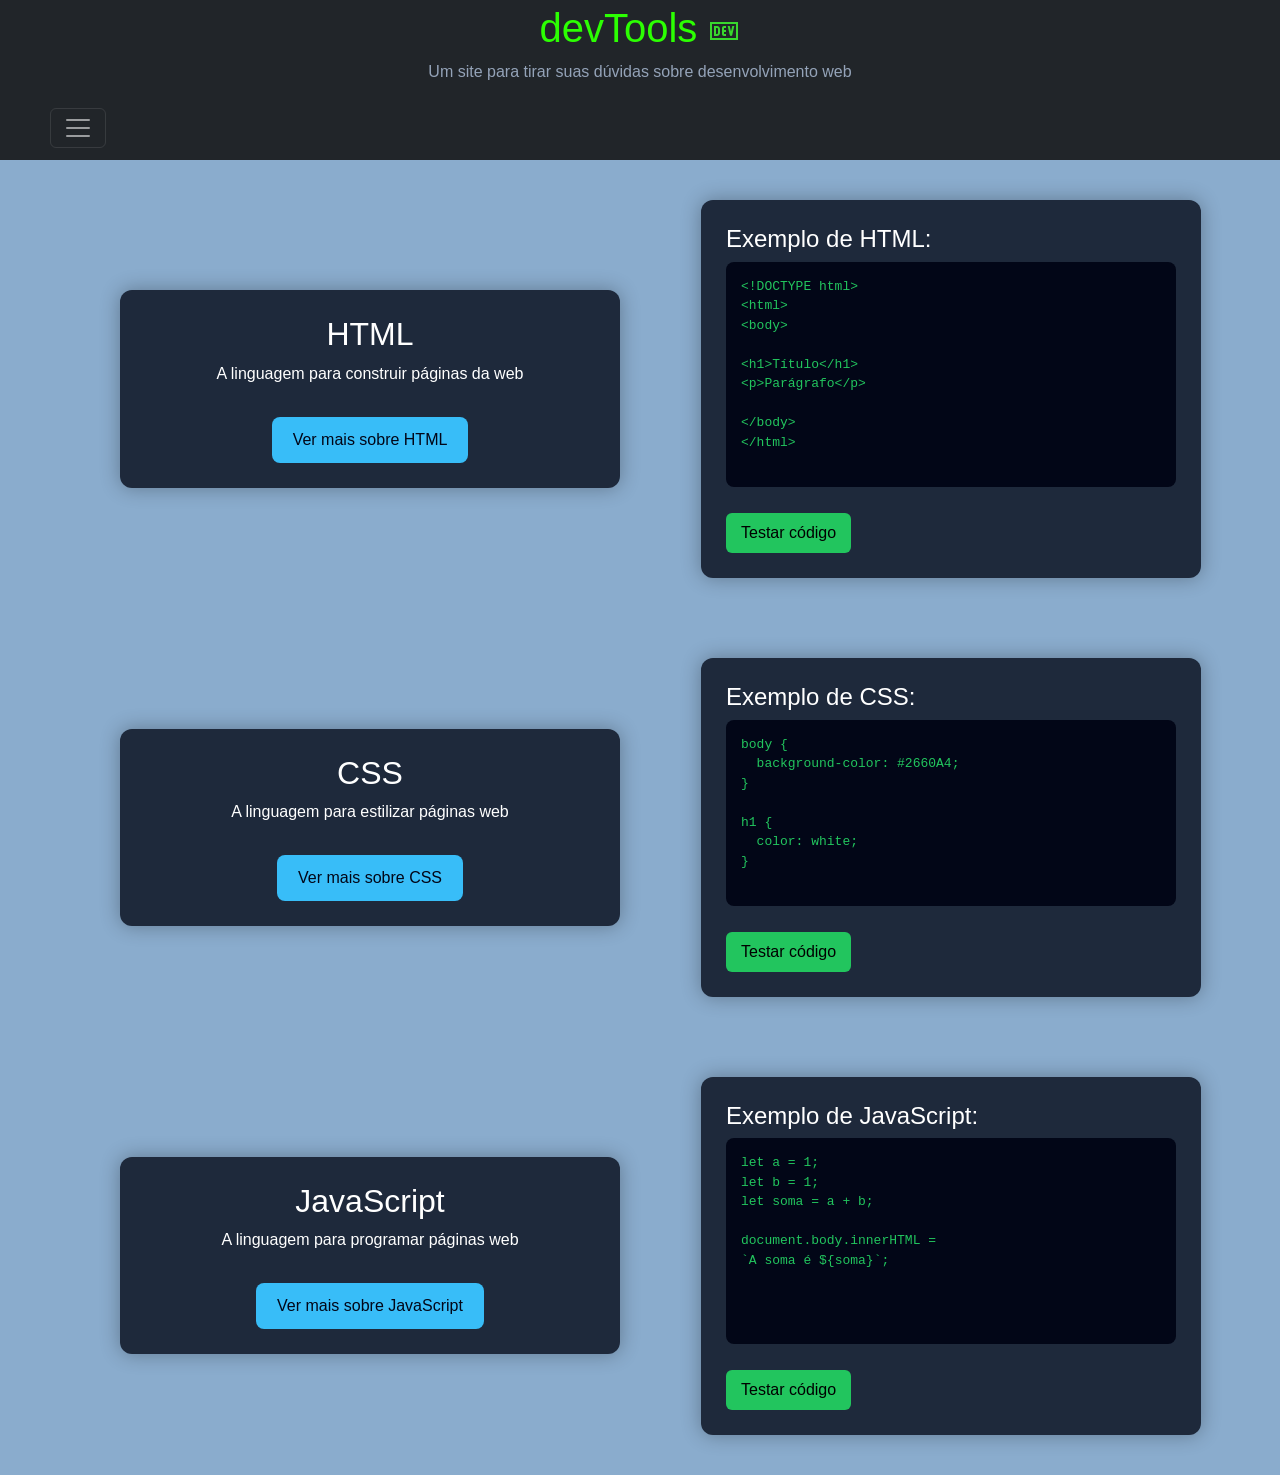
<file: index.html>
<!DOCTYPE html>
<html lang="pt-br">
<head>
  <meta charset="UTF-8">
   <meta name="viewport" content="width=device-width, initial-scale=1.0">
  <title>devTools</title>

<link rel="stylesheet" href="../css/html.css">
<script src="https://cdn.jsdelivr.net/npm/bootstrap@5.3.8/dist/js/bootstrap.bundle.min.js" integrity="sha384-FKyoEForCGlyvwx9Hj09JcYn3nv7wiPVlz7YYwJrWVcXK/BmnVDxM+D2scQbITxI" crossorigin="anonymous"></script>
<link href="https://cdn.jsdelivr.net/npm/bootstrap@5.3.8/dist/css/bootstrap.min.css" rel="stylesheet" integrity="sha384-sRIl4kxILFvY47J16cr9ZwB07vP4J8+LH7qKQnuqkuIAvNWLzeN8tE5YBujZqJLB" crossorigin="anonymous">
<link rel="stylesheet" href="css/style.css">
<script src="js/index.js" defer></script>
 
</head>

<body>

<div class="header text-center bg-dark text-white p-1">
  
  <h1>
    devTools 
    <img src="../figs/icons8-desenvolvedor-32.png" alt="">
  </h1>

  <p>Um site para tirar suas dúvidas sobre desenvolvimento web</p>


  <div class="collapse mt-3" id="navbarToggleExternalContent">
    <div class="bg-secondary p-4 rounded">
      <h5 class="text-white">Menu</h5>
      <span class="text-light"><a href="index.html">home</a></span>
     
    </div>
  </div>


  <nav class="navbar navbar-dark mt-3">
    <div class="container-fluid justify-content-center">
      <button class="navbar-toggler" 
              type="button" 
              data-bs-toggle="collapse" 
              data-bs-target="#navbarToggleExternalContent">
        <span class="navbar-toggler-icon"></span>
      </button>
    </div>
  </nav>

</div>


  <!-- HTML -->
  <div class="section html">
    <div class="content">
      <h2>HTML</h2>
      <p>A linguagem para construir páginas da web</p>

     <a href="pages/html.html"><button class="btn green">Ver mais sobre HTML</button></a>
    </div>

    <div class="code-box">
      <h4>Exemplo de HTML:</h4>
      <pre>
&lt;!DOCTYPE html&gt;
&lt;html&gt;
&lt;body&gt;

&lt;h1&gt;Título&lt;/h1&gt;
&lt;p&gt;Parágrafo&lt;/p&gt;

&lt;/body&gt;
&lt;/html&gt;
      </pre>
      <button class="try-btn">Testar código</button>
    </div>
  </div>


  <div class="section css">
    <div class="content">
      <h2>CSS</h2>
      <p>A linguagem para estilizar páginas web</p>

      <a href="pages/css.html"><button class="btn green">Ver mais sobre CSS</button></a>
      </button>
    </div>

    <div class="code-box">
      <h4>Exemplo de CSS:</h4>
      <pre>
body {
  background-color: #2660A4;
}

h1 {
  color: white;
}
      </pre>
      <button class="try-btn">Testar código</button>
    </div>
  </div>

  <div class="section js">
    <div class="content">
      <h2>JavaScript</h2>
      <p>A linguagem para programar páginas web</p>

      <a href="pages/js.html"><button class="btn green">Ver mais sobre JavaScript</button></a>
    </div>

    <div class="code-box">
      <h4>Exemplo de JavaScript:</h4>
      <pre>
let a = 1;
let b = 1;
let soma = a + b;

document.body.innerHTML =
`<span>A soma é ${soma}</span>`;
 

      </pre>
      <button class="try-btn">Testar código</button>
    </div>
  </div>

  

</body>
</html>
</file>
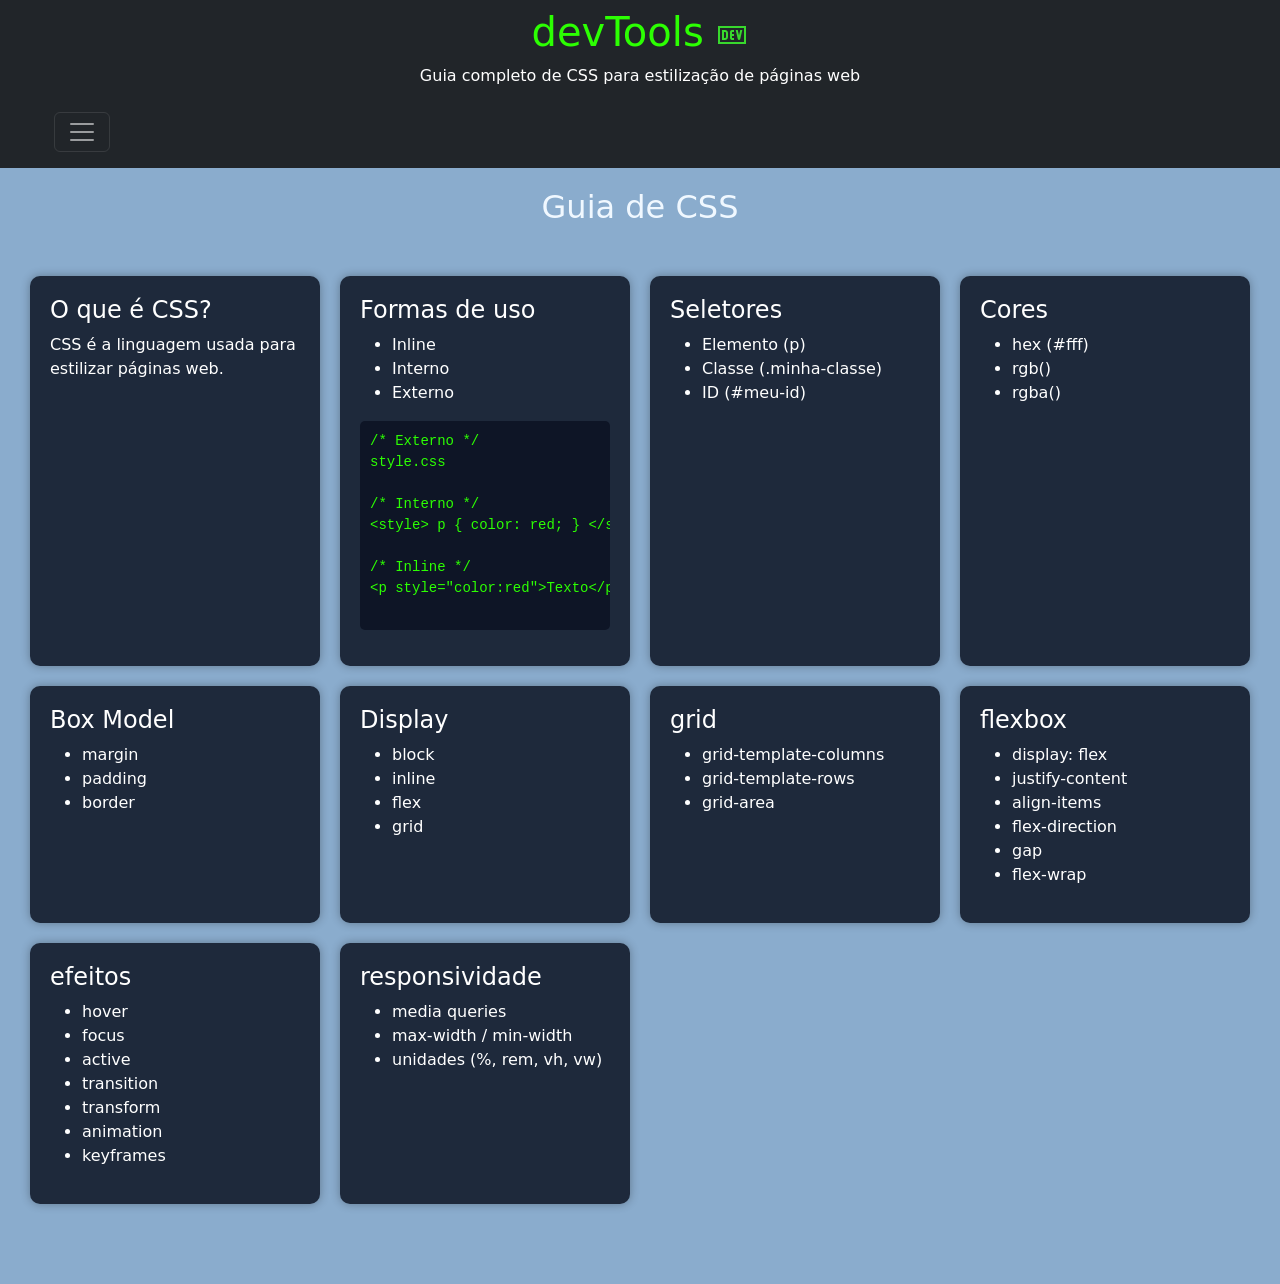
<file: pages/css.html>
<!DOCTYPE html>
<html lang="pt-br">
<head>
  <meta charset="UTF-8">
  <meta name="viewport" content="width=device-width, initial-scale=1.0">
  <title>CSS - devTools</title>

  <link rel="stylesheet" href="../css/html.css">

  <link href="https://cdn.jsdelivr.net/npm/bootstrap@5.3.8/dist/css/bootstrap.min.css" rel="stylesheet">
  <script src="https://cdn.jsdelivr.net/npm/bootstrap@5.3.8/dist/js/bootstrap.bundle.min.js"></script>
</head>

<body>

<!-- HEADER -->
<div class="header text-center bg-dark text-white p-2">

  <h1>
    devTools
    <img src="../figs/icons8-desenvolvedor-32.png" alt="">
  </h1>

  <p>Guia completo de CSS para estilização de páginas web</p>

  <div class="collapse mt-3" id="menu">
    <div class="bg-secondary p-4 rounded">
      <h5 class="text-white">Menu</h5>
      <a href="../index.html" class="text-white text-decoration-none">Início</a>
    </div>
  </div>

  <nav class="navbar navbar-dark mt-3">
    <div class="container-fluid justify-content-center">
      <button class="navbar-toggler"
              type="button"
              data-bs-toggle="collapse"
              data-bs-target="#menu">
        <span class="navbar-toggler-icon"></span>
      </button>
    </div>
  </nav>

</div>

<!-- CONTEÚDO -->
<div class="container-custom">

  <h2 class="titulo" style="color: aliceblue;">Guia de CSS</h2>

  <div class="grid">

    <div class="card-custo">
      <h4>O que é CSS?</h4>
      <p>CSS é a linguagem usada para estilizar páginas web.</p>
    </div>

    <div class="card-custo">
      <h4>Formas de uso</h4>
      <ul>
        <li>Inline</li>
        <li>Interno</li>
        <li>Externo</li>
      </ul>

      <pre>
/* Externo */
style.css

/* Interno */
&lt;style&gt; p { color: red; } &lt;/style&gt;

/* Inline */
&lt;p style="color:red"&gt;Texto&lt;/p&gt;
      </pre>
    </div>

    <div class="card-custo">
      <h4>Seletores</h4>
      <ul>
        <li>Elemento (p)</li>
        <li>Classe (.minha-classe)</li>
        <li>ID (#meu-id)</li>
      </ul>
    </div>

    <div class="card-custo">
      <h4>Cores</h4>
      <ul>
        <li>hex (#fff)</li>
        <li>rgb()</li>
        <li>rgba()</li>
      </ul>
    </div>

    <div class="card-custo">
      <h4>Box Model</h4>
      <ul>
        <li>margin</li>
        <li>padding</li>
        <li>border</li>
      </ul>
    </div>

    <div class="card-custo">
      <h4>Display</h4>
      <ul>
        <li>block</li>
        <li>inline</li>
        <li>flex</li>
        <li>grid</li>
      </ul>
    </div>
      <div class="card-custo">
      <h4>grid</h4>
      <ul>
        <li>grid-template-columns</li>
        <li>grid-template-rows</li>
        <li>grid-area</li>
      
      </ul>
    </div>

        <div class="card-custo">
      <h4>flexbox </h4>
      <ul>
        <li>display: flex</li>
        <li>justify-content</li>
        <li>align-items</li>
        <li>flex-direction</li>
        <li>gap</li>
        <li>flex-wrap</li>
      </ul>
    </div>

       <div class="card-custo">
      <h4>efeitos </h4>
      <ul>
        <li>hover</li>
        <li>focus</li>
        <li>active</li>
        <li>transition</li>
        <li>transform</li>
        <li>animation</li>
        <li>keyframes</li>
      </ul>
    </div>
      <div class="card-custo">
      <h4>responsividade </h4>
      <ul>
        <li>media queries</li>
        <li>max-width / min-width</li>
        <li>unidades (%, rem, vh, vw)</li>
        
      </ul>
  </div>

</div>

</body>
</html>
</file>
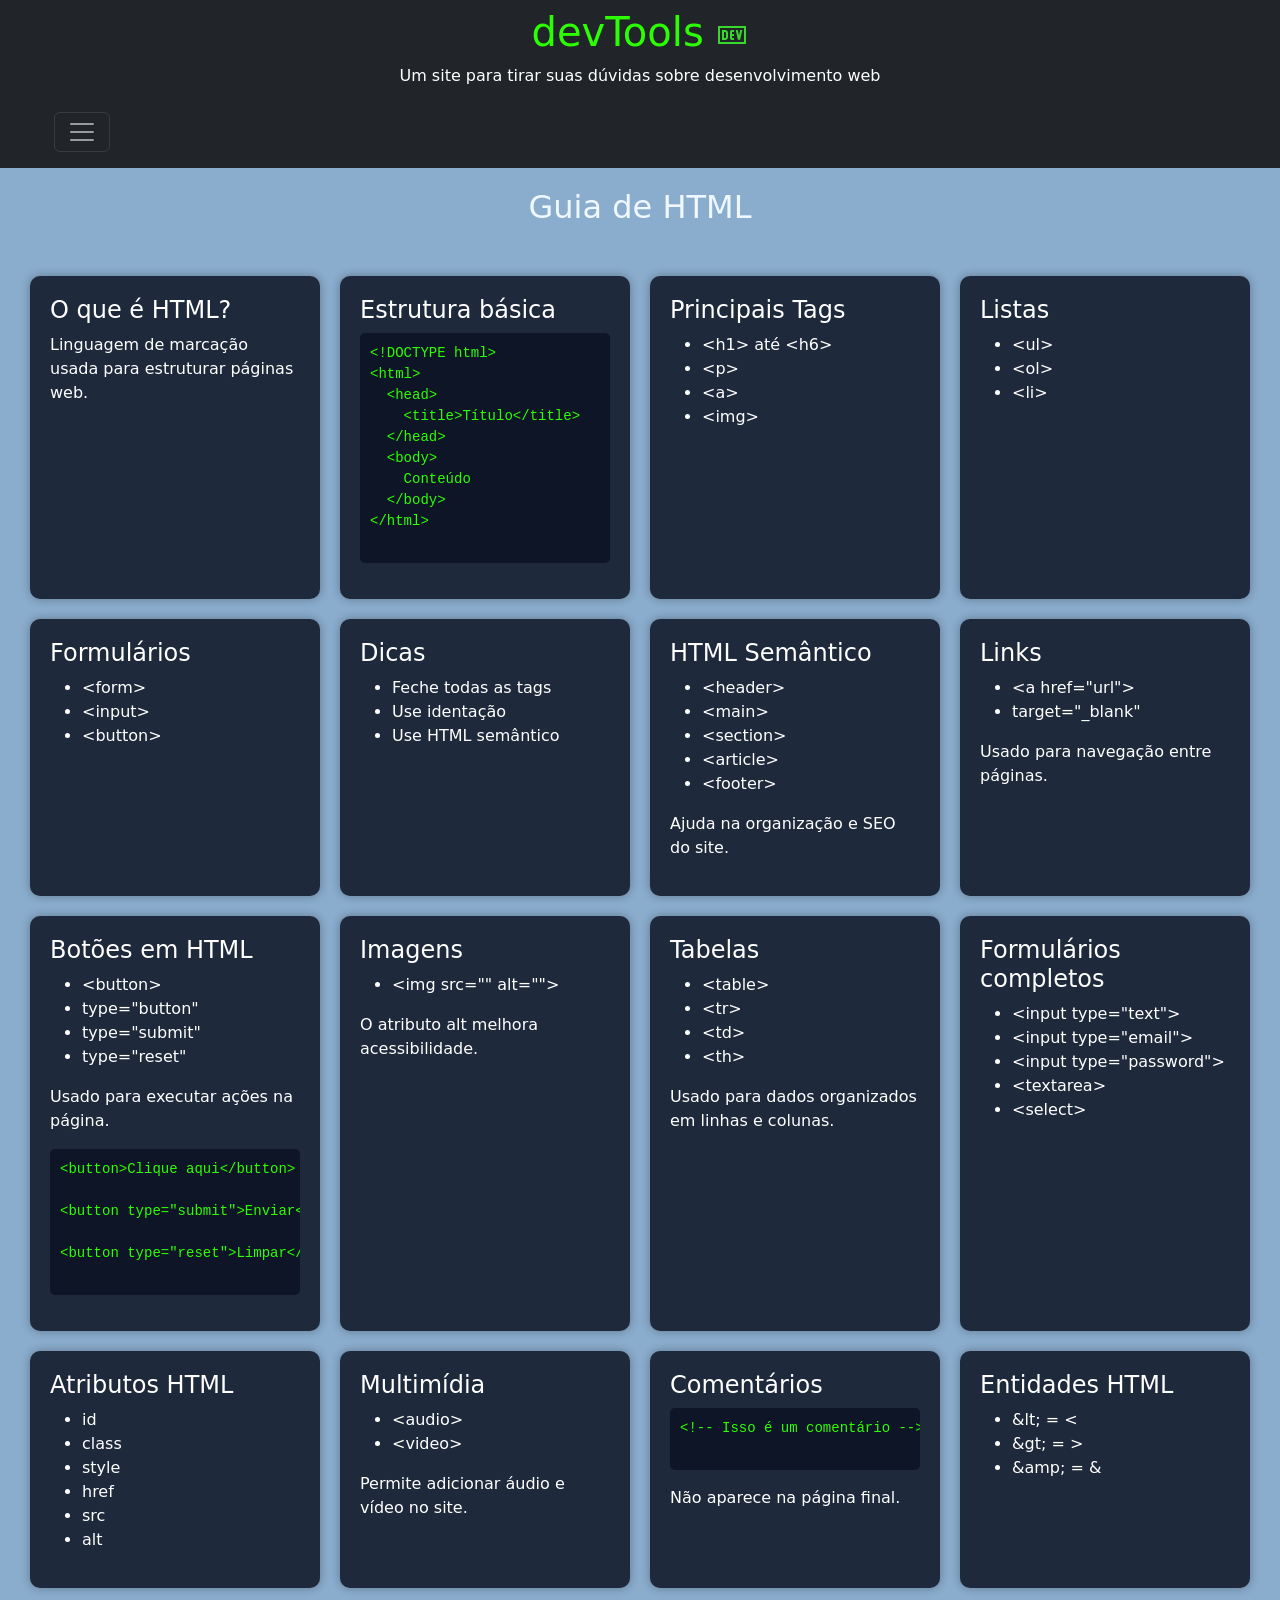
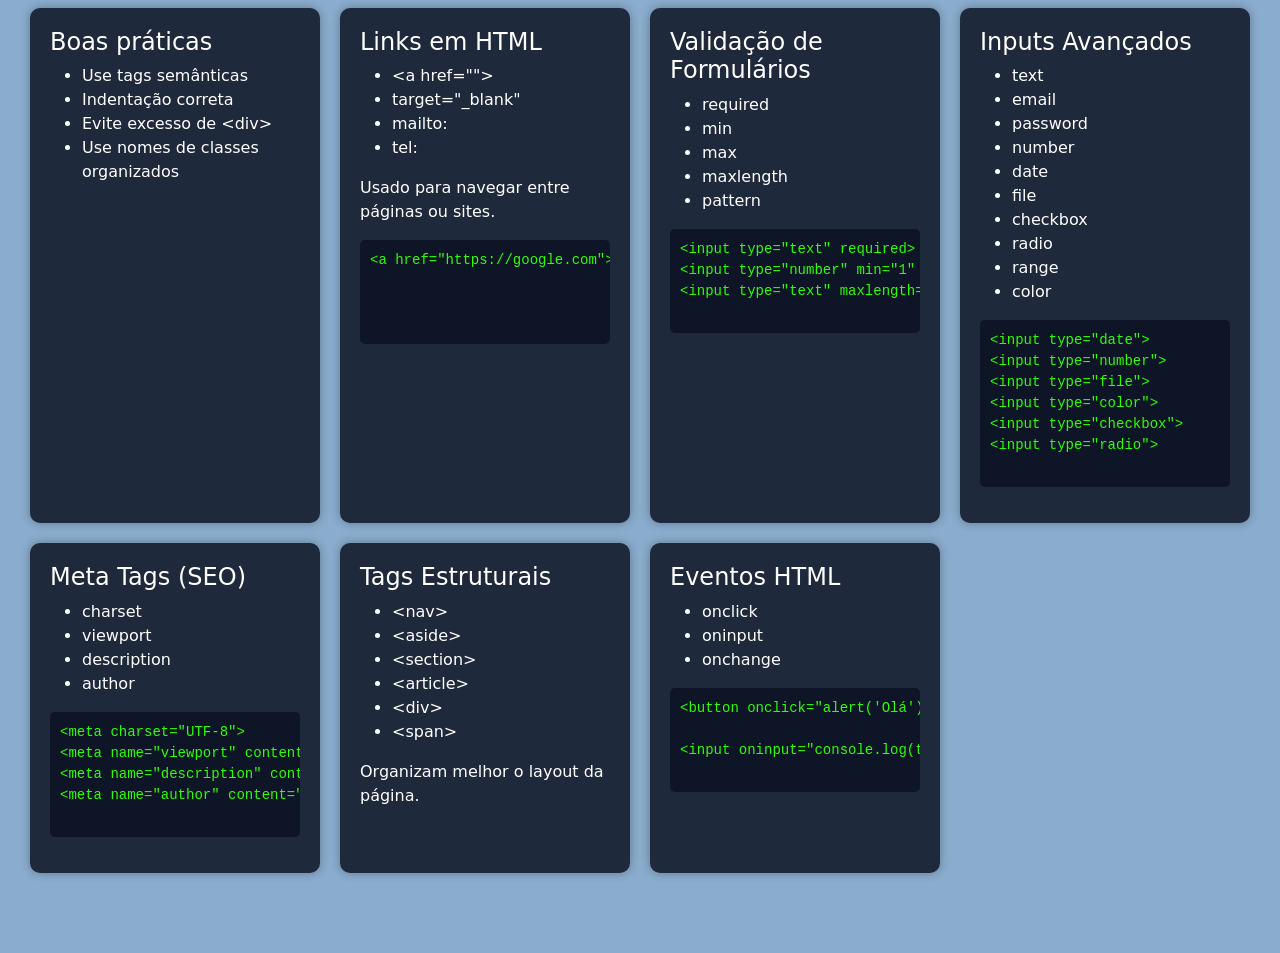
<file: pages/html.html>
<!DOCTYPE html>
<html lang="pt-br">
<head>
  <meta charset="UTF-8">
     <meta name="viewport" content="width=device-width, initial-scale=1.0">
  <title>devTools</title>

  <link rel="stylesheet" href="../css/html.css">


  <link href="https://cdn.jsdelivr.net/npm/bootstrap@5.3.8/dist/css/bootstrap.min.css" rel="stylesheet">
  <script src="https://cdn.jsdelivr.net/npm/bootstrap@5.3.8/dist/js/bootstrap.bundle.min.js"></script>
</head>

<body>

<div class="header text-center bg-dark text-white p-2">
  
  <h1>
    devTools 
    <img src="../figs/icons8-desenvolvedor-32.png" alt="">
  </h1>

  <p>Um site para tirar suas dúvidas sobre desenvolvimento web</p>

  <div class="collapse mt-3" id="navbarToggleExternalContent">
    <div class="bg-secondary p-4 rounded">
      <h5 class="text-white">Menu</h5>
      <span class="text-light">
        <a href="../index.html" class="text-white text-decoration-none">Início</a>
      </span>
    </div>
  </div>

  <nav class="navbar navbar-dark mt-3">
    <div class="container-fluid justify-content-center">
      <button class="navbar-toggler" 
              type="button" 
              data-bs-toggle="collapse" 
              data-bs-target="#navbarToggleExternalContent">
        <span class="navbar-toggler-icon"></span>
      </button>
    </div>
  </nav>

</div>


<div class="container-custom">

  <h2 class="titulo" style="color: aliceblue;">Guia de HTML</h2>

  <div class="grid">

    <div class="card-custo">
      <h4> O que é HTML?</h4>
      <p>Linguagem de marcação usada para estruturar páginas web.</p>
    </div>

    <div class="card-custo">
      <h4>Estrutura básica</h4>
      <pre>
&lt;!DOCTYPE html&gt;
&lt;html&gt;
  &lt;head&gt;
    &lt;title&gt;Título&lt;/title&gt;
  &lt;/head&gt;
  &lt;body&gt;
    Conteúdo
  &lt;/body&gt;
&lt;/html&gt;
      </pre>
    </div>

    <div class="card-custo">
      <h4>Principais Tags</h4>
      <ul>
        <li>&lt;h1&gt; até &lt;h6&gt;</li>
        <li>&lt;p&gt;</li>
        <li>&lt;a&gt;</li>
        <li>&lt;img&gt;</li>
      </ul>
    </div>

    <div class="card-custo">
      <h4> Listas</h4>
      <ul>
        <li>&lt;ul&gt;</li>
        <li>&lt;ol&gt;</li>
        <li>&lt;li&gt;</li>
      </ul>
    </div>

    <div class="card-custo">
      <h4> Formulários</h4>
      <ul>
        <li>&lt;form&gt;</li>
        <li>&lt;input&gt;</li>
        <li>&lt;button&gt;</li>
      </ul>
    </div>

    <div class="card-custo">
      <h4> Dicas</h4>
      <ul>
        <li>Feche todas as tags</li>
        <li>Use identação</li>
        <li>Use HTML semântico</li>
      </ul>
    </div>

     <div class="card-custo">
  <h4>HTML Semântico</h4>
  <ul>
    <li>&lt;header&gt;</li>
    <li>&lt;main&gt;</li>
    <li>&lt;section&gt;</li>
    <li>&lt;article&gt;</li>
    <li>&lt;footer&gt;</li>
  </ul>
  <p>Ajuda na organização e SEO do site.</p>
</div>

<div class="card-custo">
  <h4>Links</h4>
  <ul>
    <li>&lt;a href="url"&gt;</li>
    <li>target="_blank"</li>
  </ul>
  <p>Usado para navegação entre páginas.</p>
</div>

<div class="card-custo">
  <h4>Botões em HTML</h4>

  <ul>
    <li>&lt;button&gt;</li>
    <li>type="button"</li>
    <li>type="submit"</li>
    <li>type="reset"</li>
  </ul>

  <p>Usado para executar ações na página.</p>

  <pre>
&lt;button&gt;Clique aqui&lt;/button&gt;

&lt;button type="submit"&gt;Enviar&lt;/button&gt;

&lt;button type="reset"&gt;Limpar&lt;/button&gt;
  </pre>
</div>


<div class="card-custo">
  <h4>Imagens</h4>
  <ul>
    <li>&lt;img src="" alt=""&gt;</li>
  </ul>
  <p>O atributo alt melhora acessibilidade.</p>
</div>


<div class="card-custo">
  <h4>Tabelas</h4>
  <ul>
    <li>&lt;table&gt;</li>
    <li>&lt;tr&gt;</li>
    <li>&lt;td&gt;</li>
    <li>&lt;th&gt;</li>
  </ul>
  <p>Usado para dados organizados em linhas e colunas.</p>
</div>

<div class="card-custo">
  <h4>Formulários completos</h4>
  <ul>
    <li>&lt;input type="text"&gt;</li>
    <li>&lt;input type="email"&gt;</li>
    <li>&lt;input type="password"&gt;</li>
    <li>&lt;textarea&gt;</li>
    <li>&lt;select&gt;</li>
  </ul>
</div>

<div class="card-custo">
  <h4>Atributos HTML</h4>
  <ul>
    <li>id</li>
    <li>class</li>
    <li>style</li>
    <li>href</li>
    <li>src</li>
    <li>alt</li>
  </ul>
</div>

<div class="card-custo">
  <h4>Multimídia</h4>
  <ul>
    <li>&lt;audio&gt;</li>
    <li>&lt;video&gt;</li>
  </ul>
  <p>Permite adicionar áudio e vídeo no site.</p>
</div>

<div class="card-custo">
  <h4>Comentários</h4>
  <pre>
&lt;!-- Isso é um comentário --&gt;
  </pre>
  <p>Não aparece na página final.</p>
</div>

<div class="card-custo">
  <h4>Entidades HTML</h4>
  <ul>
    <li>&amp;lt; = &lt;</li>
    <li>&amp;gt; = &gt;</li>
    <li>&amp;amp; = &amp;</li>
  </ul>
</div>

<div class="card-custo">
  <h4>Boas práticas</h4>
  <ul>
    <li>Use tags semânticas</li>
    <li>Indentação correta</li>
    <li>Evite excesso de &lt;div&gt;</li>
    <li>Use nomes de classes organizados</li>
  </ul>
</div>

<div class="card-custo">
  <h4>Links em HTML</h4>

  <ul>
    <li>&lt;a href=""&gt;</li>
    <li>target="_blank"</li>
    <li>mailto:</li>
    <li>tel:</li>
  </ul>

  <p>Usado para navegar entre páginas ou sites.</p>

  <pre>
&lt;a href="https://google.com"&gt;Google&lt;/a&gt;


  </pre>
</div>
  
<div class="card-custo">
  <h4>Validação de Formulários</h4>

  <ul>
    <li>required</li>
    <li>min</li>
    <li>max</li>
    <li>maxlength</li>
    <li>pattern</li>
  </ul>

  <pre>
&lt;input type="text" required&gt;
&lt;input type="number" min="1" max="10"&gt;
&lt;input type="text" maxlength="20"&gt;
  </pre>
</div>

<div class="card-custo">
  <h4>Inputs Avançados</h4>

  <ul>
    <li>text</li>
    <li>email</li>
    <li>password</li>
    <li>number</li>
    <li>date</li>
    <li>file</li>
    <li>checkbox</li>
    <li>radio</li>
    <li>range</li>
    <li>color</li>
  </ul>

  <pre>
&lt;input type="date"&gt;
&lt;input type="number"&gt;
&lt;input type="file"&gt;
&lt;input type="color"&gt;
&lt;input type="checkbox"&gt;
&lt;input type="radio"&gt;
  </pre>
</div>

<div class="card-custo">
  <h4>Meta Tags (SEO)</h4>

  <ul>
    <li>charset</li>
    <li>viewport</li>
    <li>description</li>
    <li>author</li>
  </ul>

  <pre>
&lt;meta charset="UTF-8"&gt;
&lt;meta name="viewport" content="width=device-width, initial-scale=1.0"&gt;
&lt;meta name="description" content="Site de devTools"&gt;
&lt;meta name="author" content="Seu nome"&gt;
  </pre>
</div>

<div class="card-custo">
  <h4>Tags Estruturais</h4>

  <ul>
    <li>&lt;nav&gt;</li>
    <li>&lt;aside&gt;</li>
    <li>&lt;section&gt;</li>
    <li>&lt;article&gt;</li>
    <li>&lt;div&gt;</li>
    <li>&lt;span&gt;</li>
  </ul>

  <p>Organizam melhor o layout da página.</p>
</div>

<div class="card-custo">
  <h4>Eventos HTML</h4>

  <ul>
    <li>onclick</li>
    <li>oninput</li>
    <li>onchange</li>
  </ul>

  <pre>
&lt;button onclick="alert('Olá')"&gt;Clique&lt;/button&gt;

&lt;input oninput="console.log(this.value)"&gt;
  </pre>
</div>



</div>

</body>
</html>
</file>
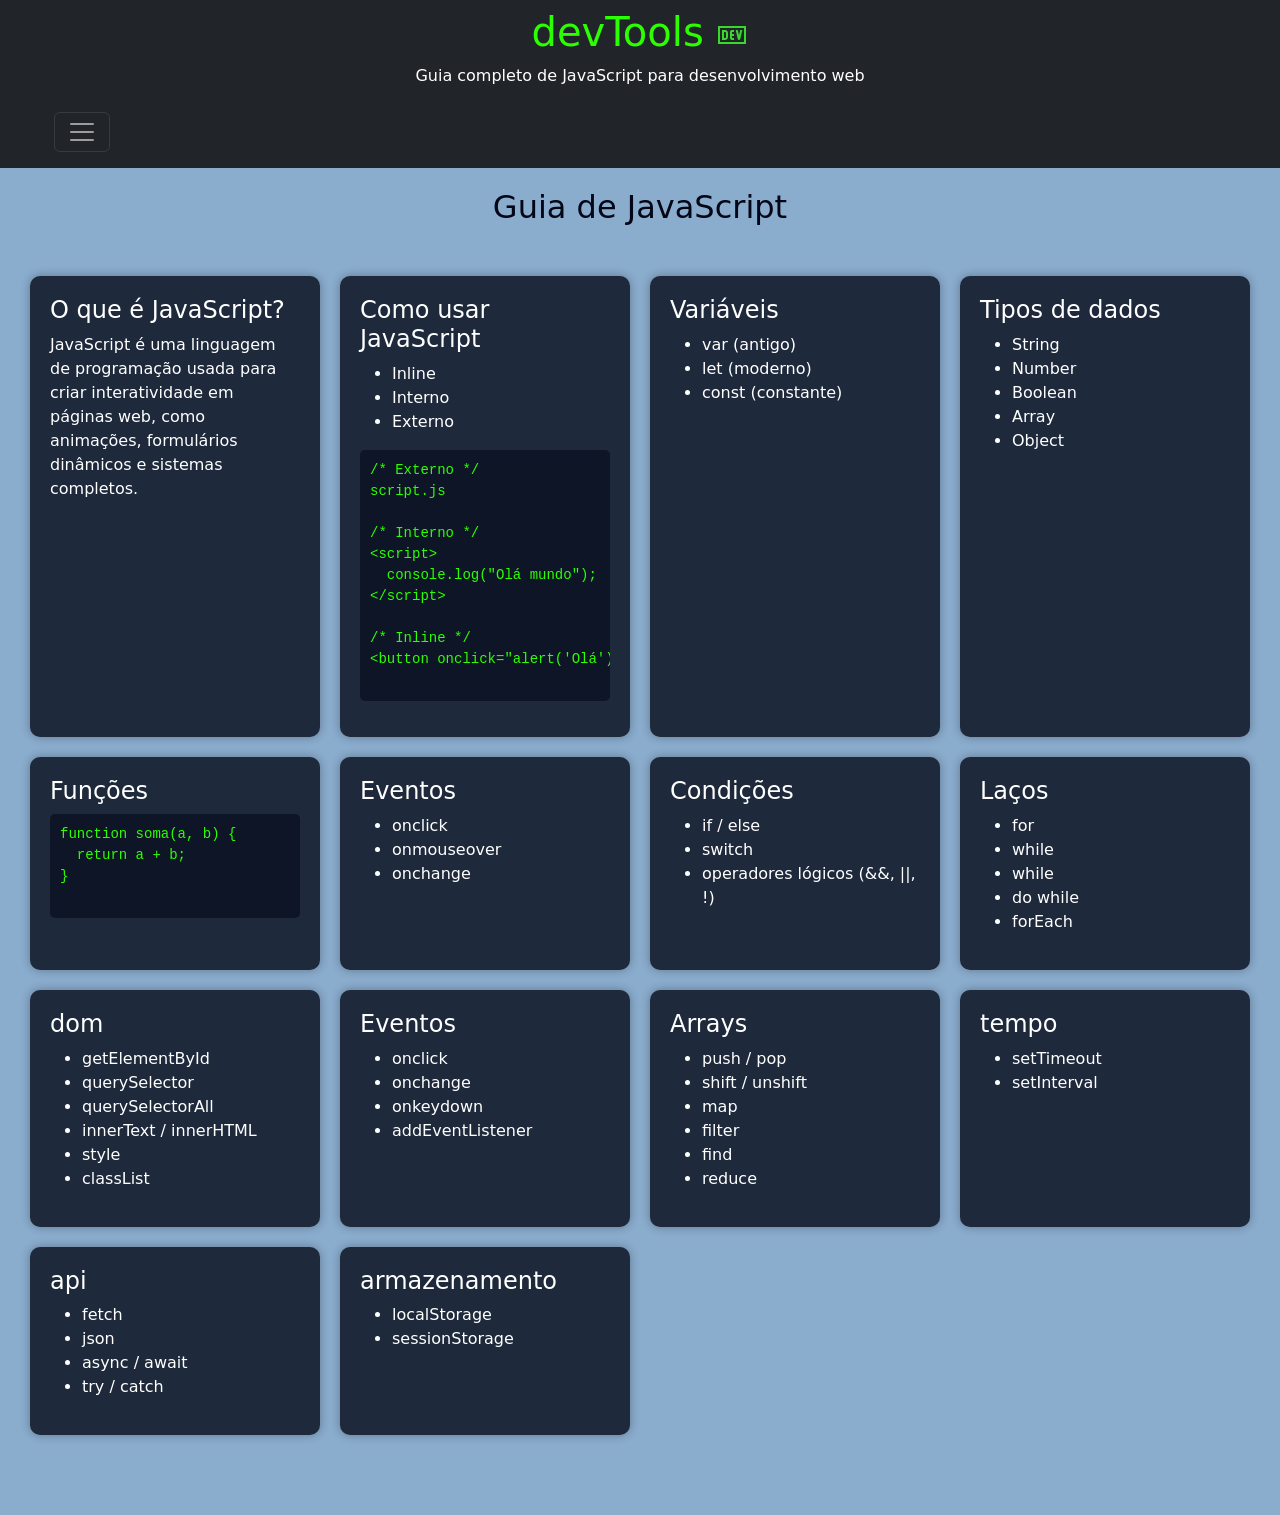
<file: pages/js.html>
<!DOCTYPE html>
<html lang="pt-br">
<head>
  <meta charset="UTF-8">
  <meta name="viewport" content="width=device-width, initial-scale=1.0">
  <title>JavaScript - devTools</title>

  <link rel="stylesheet" href="../css/html.css">

  <link href="https://cdn.jsdelivr.net/npm/bootstrap@5.3.8/dist/css/bootstrap.min.css" rel="stylesheet">
  <script src="https://cdn.jsdelivr.net/npm/bootstrap@5.3.8/dist/js/bootstrap.bundle.min.js"></script>
</head>

<body>


<div class="header text-center bg-dark text-white p-2">

  <h1>
    devTools
    <img src="../figs/icons8-desenvolvedor-32.png" alt="Ícone de desenvolvedor">
  </h1>

  <p>Guia completo de JavaScript para desenvolvimento web</p>

  <div class="collapse mt-3" id="menu">
    <div class="bg-secondary p-4 rounded">
      <h5 class="text-white">Menu</h5>
      <a href="../index.html" class="text-white text-decoration-none">Início</a>
    </div>
  </div>

  <nav class="navbar navbar-dark mt-3">
    <div class="container-fluid justify-content-center">
      <button class="navbar-toggler"
              type="button"
              data-bs-toggle="collapse"
              data-bs-target="#menu">
        <span class="navbar-toggler-icon"></span>
      </button>
    </div>
  </nav>

</div>

<!-- CONTEÚDO -->
<div class="container-custom">

  <h2 class="titulo" >Guia de JavaScript</h2>

  <div class="grid">

    <div class="card-custo">
      <h4>O que é JavaScript?</h4>
      <p>
        JavaScript é uma linguagem de programação usada para criar interatividade em páginas web,
        como animações, formulários dinâmicos e sistemas completos.
      </p>
    </div>

    <div class="card-custo">
      <h4>Como usar JavaScript</h4>
      <ul>
        <li>Inline</li>
        <li>Interno</li>
        <li>Externo</li>
      </ul>

      <pre>
/* Externo */
script.js

/* Interno */
&lt;script&gt;
  console.log("Olá mundo");
&lt;/script&gt;

/* Inline */
&lt;button onclick="alert('Olá')"&gt;Clique&lt;/button&gt;
      </pre>
    </div>

    <div class="card-custo">
      <h4>Variáveis</h4>
      <ul>
        <li>var (antigo)</li>
        <li>let (moderno)</li>
        <li>const (constante)</li>
      </ul>
    </div>

    <div class="card-custo">
      <h4>Tipos de dados</h4>
      <ul>
        <li>String</li>
        <li>Number</li>
        <li>Boolean</li>
        <li>Array</li>
        <li>Object</li>
      </ul>
    </div>

    <div class="card-custo">
      <h4>Funções</h4>
      <pre>
function soma(a, b) {
  return a + b;
}
      </pre>
    </div>

    <div class="card-custo">
      <h4>Eventos</h4>
      <ul>
        <li>onclick</li>
        <li>onmouseover</li>
        <li>onchange</li>
      </ul>
    </div>


    <div class="card-custo">
      <h4>Condições</h4>
      <ul>
        <li>if / else</li>
        <li>switch</li>
        <li>operadores lógicos (&&, ||, !)</li>
      </ul>
    </div>


<div class="card-custo">
      <h4>Laços</h4>
      <ul>
        <li>for</li>
        <li>while</li>
        <li>while</li>
        <li>do while</li>
        <li>forEach</li>
      </ul>
    </div>

<div class="card-custo">
      <h4>dom</h4>
      <ul>
        <li>getElementById</li>
        <li>querySelector</li>
        <li>querySelectorAll</li>
        <li>innerText / innerHTML</li>
        <li>style</li>
        <li>classList</li>
      </ul>
    </div>

<div class="card-custo">
      <h4>Eventos</h4>
      <ul>
        <li>onclick</li>
        <li>onchange</li>
        <li>onkeydown</li>
        <li>addEventListener</li>
      </ul>
    </div>

<div class="card-custo">
      <h4>Arrays</h4>
      <ul>
        <li>push / pop</li>
        <li>shift / unshift</li>
        <li>map</li>
        <li>filter</li>
        <li>find</li>
        <li>reduce</li>
      </ul>
    </div>

  
<div class="card-custo">
      <h4>tempo</h4>
      <ul>
        <li>setTimeout</li>
        <li>setInterval</li>
        
      </ul>
    </div>
  
    <div class="card-custo">
      <h4>api</h4>
      <ul>
        <li>fetch</li>
        <li>json</li>
        <li>async / await</li>
        <li>try / catch</li>
        
      </ul>
    </div>
    <div class="card-custo">
      <h4>armazenamento</h4>
      <ul>
        <li>localStorage</li>
        <li>sessionStorage</li>
        
      </ul>
    </div>


  </div>
  </div>

  

</div>

</body>
</html>
</file>
<file: css/html.css>
html, body {
  margin: 0;
  background-color: #8AACCD;
 
  font-family: 'Segoe UI', Tahoma, Geneva, Verdana, sans-serif;
  color: #ffffff;
}


.header h1 {
  font-size: 40px;
  color: #2cff02;
}

.sidebar {
  height: 100vh;
  width: 220px;
  position: fixed;
  background-color: #020617;
  padding-top: 20px;
}

.sidebar a {
  display: block;
  color: #fff;
  padding: 12px;
  text-decoration: none;
}

.sidebar a:hover {
  background-color: #1e293b;
}

.text-light a {
  text-decoration: none;
  color: #ebebeb;
}


.section {
  padding: 80px 20px;
  max-width: 90%;
  margin: 0 auto;
  color: #fff;
}

.content {
  width: 100%;
  margin: 0 auto;
  padding: 40px;
  text-align: center;
  background-color: #1E293B;
  border-radius: 10px;
}

.content h1 {
  color: #2cff02;
}

.navbar-toggler {
  display: flex;
  margin-right: 90%;
}
.container-custom {
  height: 100vh;
  margin: 50px auto;
  padding: 20px;
  
}

.titulo {
  text-align: center;
  margin-bottom: 40px;
  color: #020617;
}

.grid {
  display: grid;
  grid-template-columns: repeat(auto-fit, minmax(250px, 1fr));
  gap: 20px;
  padding: 10px;
  
}

.card-custo {
  background-color: #1e293b;
  padding: 20px;
  border-radius: 10px;
  color: #fff;
  box-shadow: 0 0 10px rgba(0,0,0,0.3);
  transition: 0.3s;

  
}

.card:hover {
  transform: translateY(-5px);
}

.card h4 {
  color: #2cff02;
}

pre {
  background-color: #0206178f;
  padding: 10px;
  border-radius: 5px;
  overflow-x: auto;
  color: #2cff02;
}
.container-custom{
  margin-top: 0px;
  background-color: #8AACCD;

height: 100%;
padding: 20px;
}


@media (max-width: 1024px) {

  .content, .code-box {
    width: 45%;
  }

  .header h1 {
    font-size: 32px;
  }
}




@media (max-width: 768px) {

 
  .sidebar {
    position: relative;
    width: 100%;
    height: auto;
    display: flex;
    justify-content: space-around;
    padding: 10px;
  }

  .sidebar a {
    padding: 10px;
    font-size: 14px;
  }

  .main {
    margin-left: 0;
  }

  .section {
    flex-direction: column;
    gap: 20px;
  }

  .content, .code-box {
    width: 90%;
  }


  .btn, .try-btn {
    width: 100%;
    text-align: center;
  }

  .header h1 {
    font-size: 26px;
  }
}


@media (max-width: 480px) {

  .header h1 {
    font-size: 22px;
  }

  .header p {
    font-size: 14px;
  }

  .sidebar {
    flex-direction: column;
    align-items: center;
  }

  .sidebar a {
    width: 100%;
    text-align: center;
  }
}
</file>
<file: css/style.css>
body {
  margin: 0;
  font-family: 'Segoe UI', sans-serif;
  background-color: #8AACCD;
  color: #e2e8f0;
}
.text-white{
  
  font-size: large;
  
}

 a{
      text-decoration: none;
      color: #020617;
      border: none;
    }
    button{
      border: none;
    }
.header {
  text-align: center;
  padding: 20px 10px;
  background-color: #020617;
}

.header h1 {
  font-size: 40px;
  color: #2cff02;
}

.header p {
  color: #94a3b8;
  font-size: 16px;
}


.sidebar {
  position: fixed;
  width: 220px;
  height: 100vh;
  background-color: #020617;
  padding-top: 20px;
  transition: 0.3s;
}

.sidebar a {
  display: block;
  color: white;
  padding: 12px;
  text-decoration: none;
}

.sidebar a:hover {
  background-color: #1e293b;
}


.main {
  margin-left: 220px;
  transition: 0.3s;
}


.section {
  display: flex;
  justify-content: center;
  align-items: center;
  gap: 40px;
  padding: 40px 15px;
  flex-wrap: wrap;
}


.content, .code-box {
  background-color: #1e293b;
  padding: 25px;
  border-radius: 12px;
  width: 500px;
  max-width: 100%;
  box-shadow: 0 0 20px rgba(0,0,0,0.3);
}


.btn {
  display: inline-block;
  margin-top: 15px;
  padding: 10px 20px;
  background-color: #38bdf8;
  color: #020617;
  border-radius: 8px;
  cursor: pointer;
  transition: 0.3s;
  text-decoration: none;
}

.btn:hover {
  background-color: #0ea5e9;
  transform: scale(1.05);
}


pre {
  background-color: #020617;
  padding: 15px;
  border-radius: 8px;
  font-size: 13px;
  overflow-x: auto;
  color: #22c55e;
}


.try-btn {
  margin-top: 10px;
  padding: 8px 15px;
  background-color: #22c55e;
  border: none;
  border-radius: 6px;
  cursor: pointer;
}

.try-btn:hover {
  background-color: #16a34a;
}

.try-output {
  width: min(900px, 95%);
  margin: 0 auto 40px;
  background-color: #0b1220;
  border-radius: 12px;
  padding: 18px;
  box-shadow: 0 0 20px rgba(0,0,0,0.3);
  color: #e2e8f0;
}

.try-output__header {
  display: flex;
  align-items: center;
  justify-content: space-between;
  gap: 12px;
  margin-bottom: 12px;
}

.try-output__header h3 {
  margin: 0;
  font-size: 18px;
}

.try-output__clear {
  background: #ef4444;
  border: none;
  color: #fff;
  padding: 8px 14px;
  border-radius: 8px;
  cursor: pointer;

}

try-output__clear:hover {
  filter: brightness(0.95);
}

.try-output__close {
  padding: 8px 15px;
  background-color: #ef4444;
  color: #fff;
  border: none;
  border-radius: 6px;
  cursor: pointer;
  transition: 0.2s;
  margin-left: 2%;
}

.try-output__close:hover {
  filter: brightness(0.95);
}

.navbar-toggler{
    display: flex;
    margin-right: 90%;
  }


@media (max-width: 1024px) {

  .content, .code-box {
    width: 45%;
  }

  .header h1 {
    font-size: 32px;
  }
}




@media (max-width: 768px) {

 
  .sidebar {
    position: relative;
    width: 100%;
    height: auto;
    display: flex;
    justify-content: space-around;
    padding: 10px;
  }

  .sidebar a {
    padding: 10px;
    font-size: 14px;
  }

  .main {
    margin-left: 0;
  }

  .section {
    flex-direction: column;
    gap: 20px;
  }

  .content, .code-box {
    width: 90%;
  }


  .btn, .try-btn {
    width: 100%;
    text-align: center;
  }

  .header h1 {
    font-size: 26px;
  }
}


@media (max-width: 480px) {

  .header h1 {
    font-size: 22px;
  }

  .header p {
    font-size: 14px;
  }

  .sidebar {
    flex-direction: column;
    align-items: center;
  }

  .sidebar a {
    width: 100%;
    text-align: center;
  }
}
</file>
